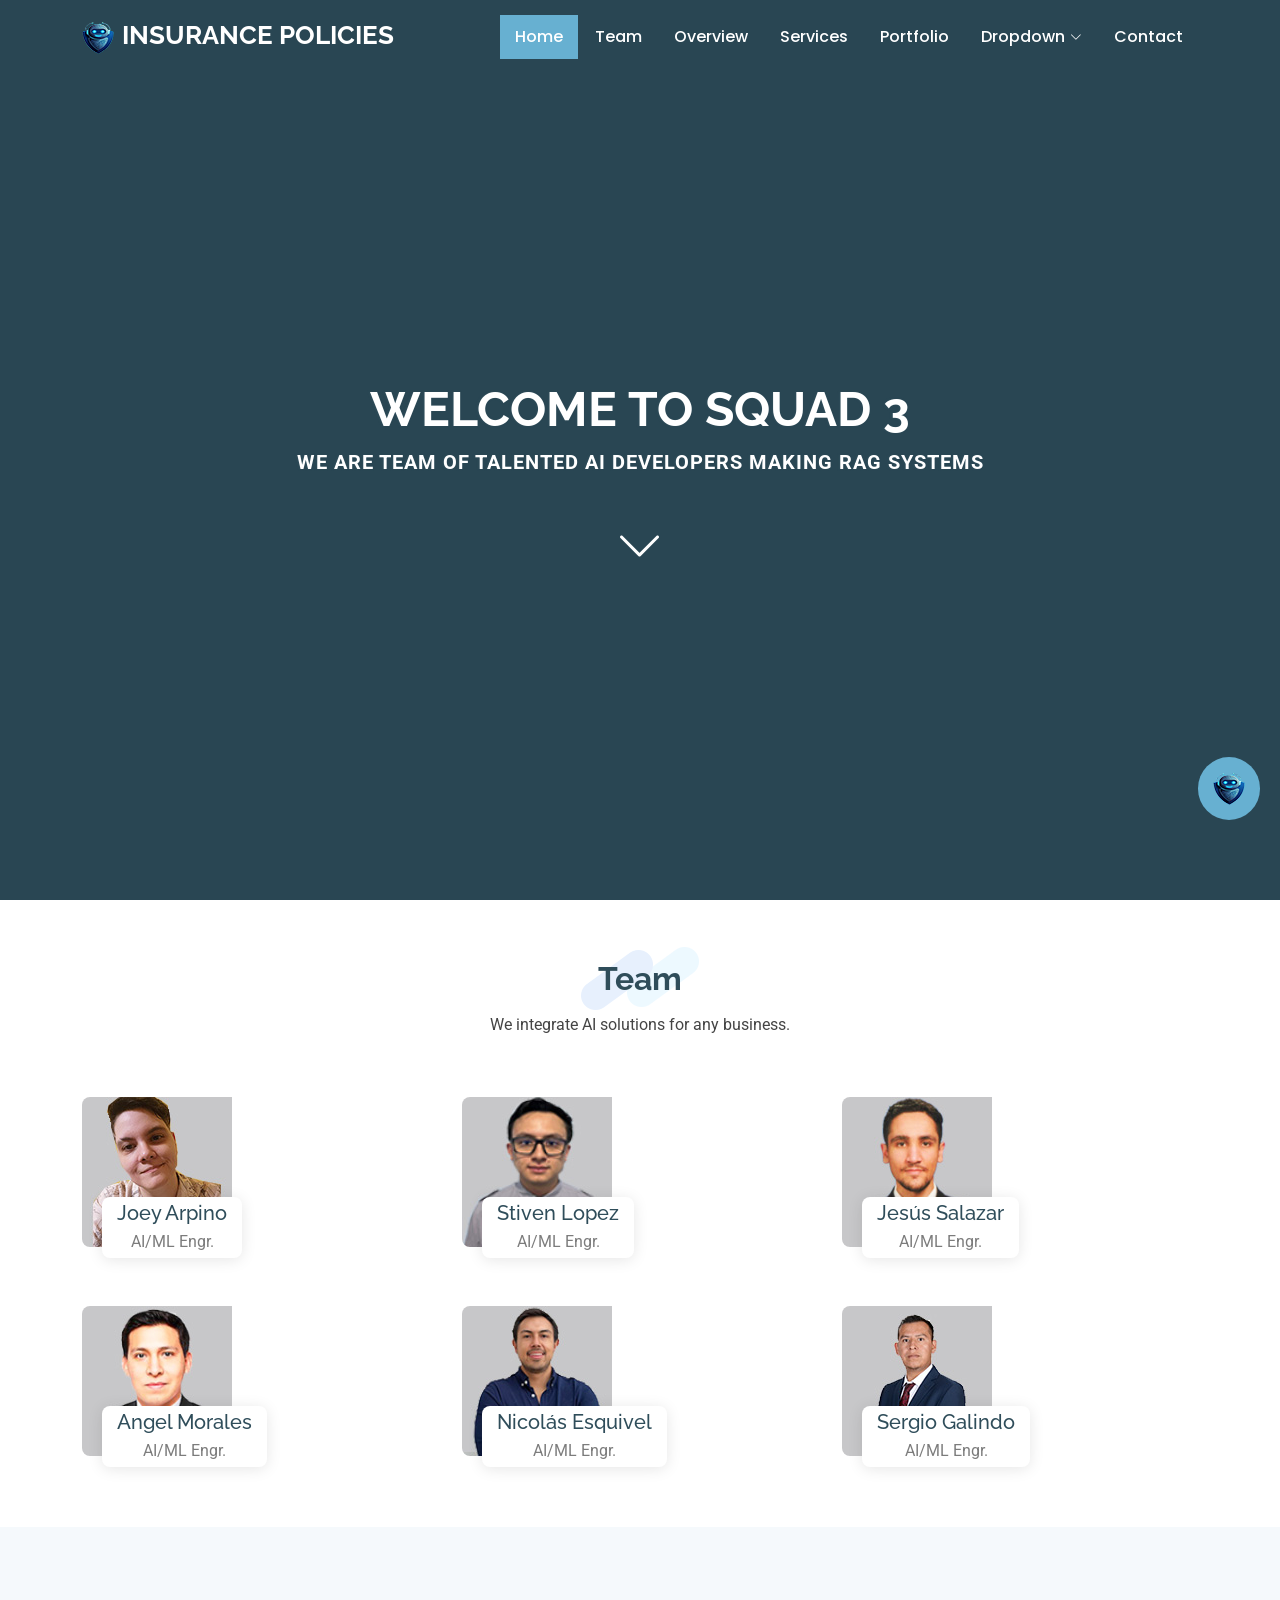
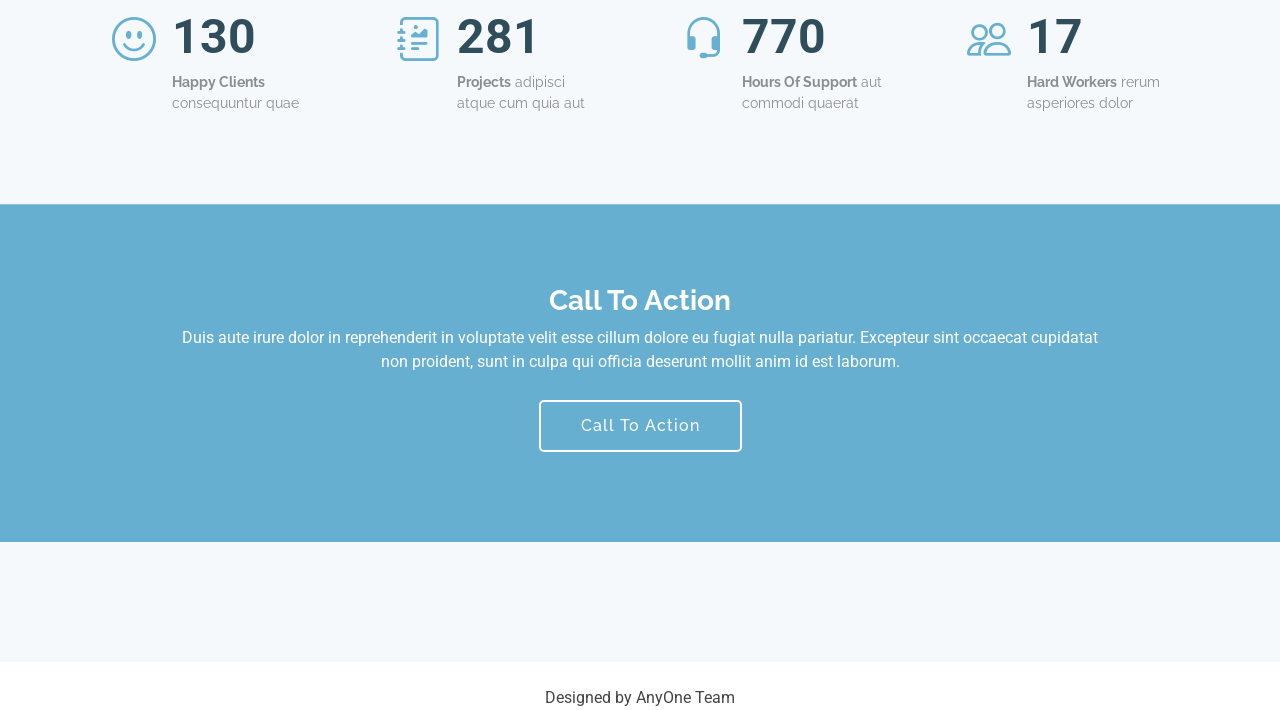
<file: FrontEnd/index.html>
<!DOCTYPE html>
<html lang="en">

<head>
  <meta charset="utf-8">
  <meta content="width=device-width, initial-scale=1.0" name="viewport">
  <title>Insurance Policies</title>
  <meta name="description" content="">
  <meta name="keywords" content="">

  <!-- Favicons -->
  <link href="assets/img/favicon.png" rel="icon">
  <link href="assets/img/apple-touch-icon.png" rel="apple-touch-icon">

  <!-- Fonts -->
  <link href="https://fonts.googleapis.com" rel="preconnect">
  <link href="https://fonts.gstatic.com" rel="preconnect" crossorigin>
  <link href="https://fonts.googleapis.com/css2?family=Roboto:ital,wght@0,100;0,300;0,400;0,500;0,700;0,900;1,100;1,300;1,400;1,500;1,700;1,900&family=Poppins:ital,wght@0,100;0,200;0,300;0,400;0,500;0,600;0,700;0,800;0,900;1,100;1,200;1,300;1,400;1,500;1,600;1,700;1,800;1,900&family=Raleway:ital,wght@0,100;0,200;0,300;0,400;0,500;0,600;0,700;0,800;0,900;1,100;1,200;1,300;1,400;1,500;1,600;1,700;1,800;1,900&display=swap" rel="stylesheet">

  <!-- Vendor CSS Files -->
  <link href="assets/vendor/bootstrap/css/bootstrap.min.css" rel="stylesheet">
  <link href="assets/vendor/bootstrap-icons/bootstrap-icons.css" rel="stylesheet">
  <link href="assets/vendor/aos/aos.css" rel="stylesheet">
  <link href="assets/vendor/glightbox/css/glightbox.min.css" rel="stylesheet">
  <link href="assets/vendor/swiper/swiper-bundle.min.css" rel="stylesheet">

  <!-- Main CSS File -->
  <link href="assets/css/main.css" rel="stylesheet">

</head>

<body class="index-page">

  <header id="header" class="header d-flex align-items-center fixed-top">
    <div class="container-fluid container-xl position-relative d-flex align-items-center justify-content-between">

      <a href="index.html" class="logo d-flex align-items-center">
        <!-- Uncomment the line below if you also wish to use an image logo -->
        <!-- <img src="assets/img/logo.png" alt=""> -->
        <h1 class="sitename"><img src="assets/img/favicon.png">Insurance Policies</h1>
      </a>

      <nav id="navmenu" class="navmenu">
        <ul>
          <li><a href="#hero" class="active">Home</a></li>
          <li><a href="#team">Team</a></li>
          <li><a href="#about">Overview</a></li>
          <li><a href="#services">Services</a></li>
          <li><a href="#chatbot">Portfolio</a></li>

          <li class="dropdown"><a href="#"><span>Dropdown</span> <i class="bi bi-chevron-down toggle-dropdown"></i></a>
            <ul>
              <li><a href="#">Dropdown 1</a></li>
              <li class="dropdown"><a href="#"><span>Deep Dropdown</span> <i class="bi bi-chevron-down toggle-dropdown"></i></a>
                <ul>
                  <li><a href="#">Deep Dropdown 1</a></li>
                  <li><a href="#">Deep Dropdown 2</a></li>
                  <li><a href="#">Deep Dropdown 3</a></li>
                  <li><a href="#">Deep Dropdown 4</a></li>
                  <li><a href="#">Deep Dropdown 5</a></li>
                </ul>
              </li>
              <li><a href="#">Dropdown 2</a></li>
              <li><a href="#">Dropdown 3</a></li>
              <li><a href="#">Dropdown 4</a></li>
            </ul>
          </li>
          <li><a href="#contact">Contact</a></li>
        </ul>
        <i class="mobile-nav-toggle d-xl-none bi bi-list"></i>
      </nav>

    </div>
  </header>

  <main class="main">

    <!-- Hero Section -->
    <section id="hero" class="hero section accent-background">

      <!--<img src="assets/img/hero-bg.jpg" alt="" data-aos="fade-in">-->
      <video muted autoplay loop>
        <source src="assets/video/video.mp4"
        type="video/mp4">
      </video>
      <div class="capa"></div>
      <div class="container text-center" data-aos="fade-up" data-aos-delay="100">
        <h2>Welcome to Squad 3</h2>
        <p>We are team of talented AI developers making RAG Systems</p>
        <a href="#about" class="btn-scroll" title="Scroll Down"><i class="bi bi-chevron-down"></i></a>
      </div>

    </section><!-- /Hero Section -->

        <!-- Team Section -->
    <section id="team" class="team section">

      <!-- Section Title -->
      <div class="container section-title" data-aos="fade-up">
        <h2>Team</h2>
        <p>We integrate AI solutions for any business.</p>
      </div><!-- End Section Title -->

      <div class="container" data-aos="fade-up" data-aos-delay="100">

        <div class="row gy-5">

          <div class="col-xl-4 col-md-6 d-flex" data-aos="zoom-in" data-aos-delay="200">
            <div class="team-member">
              <div class="member-img">
                <img src="assets/img/team/team-1.jpg" class="img-fluid" alt="">
              </div>
              <div class="member-info">
                <div class="social">
                  <a href=""><i class="bi bi-linkedin"></i></a>
                </div>
                <h4>Joey Arpino</h4>
                <span>AI/ML Engr.</span>
              </div>
            </div>
          </div><!-- End Team Member -->

          <div class="col-xl-4 col-md-6 d-flex" data-aos="zoom-in" data-aos-delay="400">
            <div class="team-member">
              <div class="member-img">
                <img src="assets/img/team/team-2.jpg" class="img-fluid" alt="">
              </div>
              <div class="member-info">
                <div class="social">
                  <a href=""><i class="bi bi-linkedin"></i></a>
                </div>
                <h4>Stiven Lopez</h4>
                <span>AI/ML Engr.</span>
              </div>
            </div>
          </div><!-- End Team Member -->

          <div class="col-xl-4 col-md-6 d-flex" data-aos="zoom-in" data-aos-delay="600">
            <div class="team-member">
              <div class="member-img">
                <img src="assets/img/team/team-3.jpg" class="img-fluid" alt="">
              </div>
              <div class="member-info">
                <div class="social">
                  <a href=""><i class="bi bi-linkedin"></i></a>
                </div>
                <h4>Jesús Salazar</h4>
                <span>AI/ML Engr.</span>
              </div>
            </div>
          </div><!-- End Team Member -->

          <div class="col-xl-4 col-md-6 d-flex" data-aos="zoom-in" data-aos-delay="600">
            <div class="team-member">
              <div class="member-img">
                <img src="assets/img/team/team-4.jpg" class="img-fluid" alt="">
              </div>
              <div class="member-info">
                <div class="social">
                  <a href="https://www.linkedin.com/in/angelmoralesmx/"><i class="bi bi-linkedin"></i></a>
                </div>
                <h4>Angel Morales</h4>
                <span>AI/ML Engr.</span>
              </div>
            </div>
          </div><!-- End Team Member -->

          <div class="col-xl-4 col-md-6 d-flex" data-aos="zoom-in" data-aos-delay="600">
            <div class="team-member">
              <div class="member-img">
                <img src="assets/img/team/team-5.jpg" class="img-fluid" alt="">
              </div>
              <div class="member-info">
                <div class="social">
                  <a href=""><i class="bi bi-linkedin"></i></a>
                </div>
                <h4>Nicolás Esquivel</h4>
                <span>AI/ML Engr.</span>
              </div>
            </div>
          </div><!-- End Team Member -->

          <div class="col-xl-4 col-md-6 d-flex" data-aos="zoom-in" data-aos-delay="600">
            <div class="team-member">
              <div class="member-img">
                <img src="assets/img/team/team-6.jpg" class="img-fluid" alt="">
              </div>
              <div class="member-info">
                <div class="social">
                  <a href=""><i class="bi bi-linkedin"></i></a>
                </div>
                <h4>Sergio Galindo</h4>
                <span>AI/ML Engr.</span>
              </div>
            </div>
          </div><!-- End Team Member -->

        </div>

      </div>

    </section><!-- /Team Section -->


    <!-- Stats Section -->
    <section id="stats" class="stats section light-background">

      <div class="container" data-aos="fade-up" data-aos-delay="100">

        <div class="row gy-4">

          <div class="col-lg-3 col-md-6">
            <div class="stats-item">
              <i class="bi bi-emoji-smile"></i>
              <span data-purecounter-start="0" data-purecounter-end="232" data-purecounter-duration="1" class="purecounter"></span>
              <p><strong>Happy Clients</strong> <span>consequuntur quae</span></p>
            </div>
          </div><!-- End Stats Item -->

          <div class="col-lg-3 col-md-6">
            <div class="stats-item">
              <i class="bi bi-journal-richtext"></i>
              <span data-purecounter-start="0" data-purecounter-end="521" data-purecounter-duration="1" class="purecounter"></span>
              <p><strong>Projects</strong> <span>adipisci atque cum quia aut</span></p>
            </div>
          </div><!-- End Stats Item -->

          <div class="col-lg-3 col-md-6">
            <div class="stats-item">
              <i class="bi bi-headset"></i>
              <span data-purecounter-start="0" data-purecounter-end="1453" data-purecounter-duration="1" class="purecounter"></span>
              <p><strong>Hours Of Support</strong> <span>aut commodi quaerat</span></p>
            </div>
          </div><!-- End Stats Item -->

          <div class="col-lg-3 col-md-6">
            <div class="stats-item">
              <i class="bi bi-people"></i>
              <span data-purecounter-start="0" data-purecounter-end="32" data-purecounter-duration="1" class="purecounter"></span>
              <p><strong>Hard Workers</strong> <span>rerum asperiores dolor</span></p>
            </div>
          </div><!-- End Stats Item -->

        </div>

      </div>

    </section><!-- /Stats Section -->

    <!-- Call To Action Section -->
    <section id="call-to-action" class="call-to-action section accent-background">

      <img src="assets/img/cta-bg.jpg" alt="">

      <div class="container">
        <div class="row justify-content-center" data-aos="zoom-in" data-aos-delay="100">
          <div class="col-xl-10">
            <div class="text-center">
              <h3>Call To Action</h3>
              <p>Duis aute irure dolor in reprehenderit in voluptate velit esse cillum dolore eu fugiat nulla pariatur. Excepteur sint occaecat cupidatat non proident, sunt in culpa qui officia deserunt mollit anim id est laborum.</p>
              <a class="cta-btn" href="#">Call To Action</a>
            </div>
          </div>
        </div>
      </div>

    </section><!-- /Call To Action Section -->


   



    <section id="chat" class="chat section light-background">
      <div id="chatbot-button" class="chatbot-button">
        <img src="assets/img/favicon.png" alt="Chatbot Icono">
      </div>
        <div id="chatbot-window" class="chatbot-window">
          <div class="chatbot-header">
            <span><img src="assets/img/favicon.png" alt="Chatbot Icono">
              Chatbot</span>
              <button id="maximize-chatbot">
                <i class="bi bi-arrows-fullscreen"></i> </button>
            <button id="close-chatbot">&times;</button>
          </div>
          <div id="chatbot-messages" class="chatbot-messages"></div>
          <input id="chatbot-input" type="text" placeholder="How can I help you? / Hola..." />
          <button id="send-chatbot">💬</button>
      </div>
    </section>

   

  </main>

  <!-- <footer id="footer" class="footer dark-background">

    <div class="container footer-top">
      <div class="row gy-4">
        <div class="col-lg-4 col-md-6 footer-about">
          <a href="index.html" class="logo d-flex align-items-center">
            <span class="sitename">Squadfree</span>
          </a>
          <div class="footer-contact pt-3">
            <p>A108 Adam Street</p>
            <p>New York, NY 535022</p>
            <p class="mt-3"><strong>Phone:</strong> <span>+1 5589 55488 55</span></p>
            <p><strong>Email:</strong> <span>info@example.com</span></p>
          </div>
          <div class="social-links d-flex mt-4">
            <a href=""><i class="bi bi-twitter-x"></i></a>
            <a href=""><i class="bi bi-facebook"></i></a>
            <a href=""><i class="bi bi-instagram"></i></a>
            <a href=""><i class="bi bi-linkedin"></i></a>
          </div>
        </div>

        <div class="col-lg-2 col-md-3 footer-links">
          <h4>Useful Links</h4>
          <ul>
            <li><a href="#">Home</a></li>
            <li><a href="#">About us</a></li>
            <li><a href="#">Services</a></li>
            <li><a href="#">Terms of service</a></li>
            <li><a href="#">Privacy policy</a></li>
          </ul>
        </div>

        <div class="col-lg-2 col-md-3 footer-links">
          <h4>Our Services</h4>
          <ul>
            <li><a href="#">Web Design</a></li>
            <li><a href="#">Web Development</a></li>
            <li><a href="#">Product Management</a></li>
            <li><a href="#">Marketing</a></li>
            <li><a href="#">Graphic Design</a></li>
          </ul>
        </div>

        <div class="col-lg-4 col-md-12 footer-newsletter">
          <h4>Our Newsletter</h4>
          <p>Subscribe to our newsletter and receive the latest news about our products and services!</p>
          <form action="forms/newsletter.php" method="post" class="php-email-form">
            <div class="newsletter-form"><input type="email" name="email"><input type="submit" value="Subscribe"></div>
            <div class="loading">Loading</div>
            <div class="error-message"></div>
            <div class="sent-message">Your subscription request has been sent. Thank you!</div>
          </form>
        </div>

      </div>
    </div> -->

    <div class="container copyright text-center mt-4">
      
      <div class="credits">
        Designed by AnyOne Team</a>
      </div>
    </div>

  </footer>

  <!-- Scroll Top -->
  <a href="#" id="scroll-top" class="scroll-top d-flex align-items-center justify-content-center"><i class="bi bi-arrow-up-short"></i></a>

  <!-- Preloader -->
  <div id="preloader"></div>

  <!-- Vendor JS Files -->
  <script src="assets/vendor/bootstrap/js/bootstrap.bundle.min.js"></script>
  <script src="assets/vendor/php-email-form/validate.js"></script>
  <script src="assets/vendor/aos/aos.js"></script>
  <script src="assets/vendor/purecounter/purecounter_vanilla.js"></script>
  <script src="assets/vendor/glightbox/js/glightbox.min.js"></script>
  <script src="assets/vendor/imagesloaded/imagesloaded.pkgd.min.js"></script>
  <script src="assets/vendor/isotope-layout/isotope.pkgd.min.js"></script>
  <script src="assets/vendor/swiper/swiper-bundle.min.js"></script>

  <!-- Main JS File -->
  <script src="assets/js/main.js"></script>

</body>

</html>
</file>
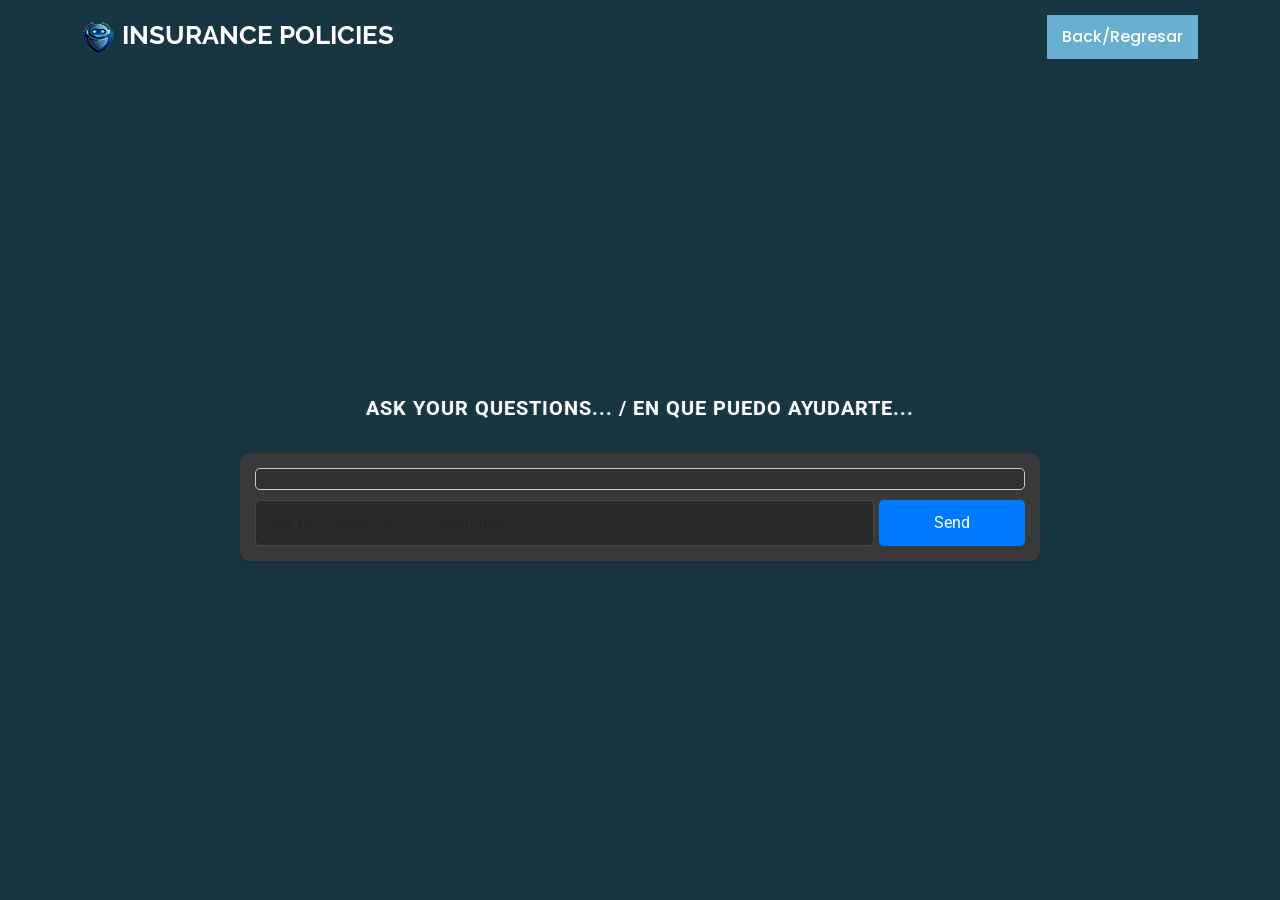
<file: FrontEnd/chatbot.html>
<!DOCTYPE html>
<html lang="en">

<head>
  <meta charset="utf-8">
  <meta content="width=device-width, initial-scale=1.0" name="viewport">
  <title>Insurance Policies</title>
  <meta name="description" content="">
  <meta name="keywords" content="">

  <!-- Favicons -->
  <link href="assets/img/favicon.png" rel="icon">
  <link href="assets/img/apple-touch-icon.png" rel="apple-touch-icon">

  <!-- Fonts -->
  <link href="https://fonts.googleapis.com" rel="preconnect">
  <link href="https://fonts.gstatic.com" rel="preconnect" crossorigin>
  <link href="https://fonts.googleapis.com/css2?family=Roboto:ital,wght@0,100;0,300;0,400;0,500;0,700;0,900;1,100;1,300;1,400;1,500;1,700;1,900&family=Poppins:ital,wght@0,100;0,200;0,300;0,400;0,500;0,600;0,700;0,800;0,900;1,100;1,200;1,300;1,400;1,500;1,600;1,700;1,800;1,900&family=Raleway:ital,wght@0,100;0,200;0,300;0,400;0,500;0,600;0,700;0,800;0,900;1,100;1,200;1,300;1,400;1,500;1,600;1,700;1,800;1,900&display=swap" rel="stylesheet">

  <!-- Vendor CSS Files -->
  <link href="assets/vendor/bootstrap/css/bootstrap.min.css" rel="stylesheet">
  <link href="assets/vendor/bootstrap-icons/bootstrap-icons.css" rel="stylesheet">
  <link href="assets/vendor/aos/aos.css" rel="stylesheet">
  <link href="assets/vendor/glightbox/css/glightbox.min.css" rel="stylesheet">
  <link href="assets/vendor/swiper/swiper-bundle.min.css" rel="stylesheet">

  <!-- Main CSS File -->
  <link href="assets/css/main.css" rel="stylesheet">

</head>

<body class="index-page">

  <header id="header" class="header d-flex align-items-center fixed-top">
    <div class="container-fluid container-xl position-relative d-flex align-items-center justify-content-between">

      <a href="index.html" class="logo d-flex align-items-center">
        <!-- Uncomment the line below if you also wish to use an image logo -->
        <!-- <img src="assets/img/logo.png" alt=""> -->
        <h1 class="sitename"><img src="assets/img/favicon.png">Insurance Policies</h1>
      </a>

      <nav id="navmenu" class="navmenu">
        <ul>
          <!-- <li><a href="#hero" >Home</a></li>
          <li><a href="#team">Team</a></li>
          <li><a href="#about">Overview</a></li>
          <li><a href="#services">Services</a></li>
          <li><a href="#chatbot">Portfolio</a></li> -->

          <!-- <li class="dropdown"><a href="#"><span>Dropdown</span> <i class="bi bi-chevron-down toggle-dropdown"></i></a>
            <ul>
              <li><a href="#">Dropdown 1</a></li>
              <li class="dropdown"><a href="#"><span>Deep Dropdown</span> <i class="bi bi-chevron-down toggle-dropdown"></i></a>
                <ul>
                  <li><a href="#">Deep Dropdown 1</a></li>
                  <li><a href="#">Deep Dropdown 2</a></li>
                  <li><a href="#">Deep Dropdown 3</a></li>
                  <li><a href="#">Deep Dropdown 4</a></li>
                  <li><a href="#">Deep Dropdown 5</a></li>
                </ul>
              </li>
              <li><a href="#">Dropdown 2</a></li>
              <li><a href="#">Dropdown 3</a></li>
              <li><a href="#">Dropdown 4</a></li>
            </ul>
          </li> -->
          <li><a href="index.html" class="active">Back/Regresar</a></li>
        </ul>
        <i class="mobile-nav-toggle d-xl-none bi bi-list"></i>
      </nav>

    </div>
  </header>

  <main class="main">

    <!-- Hero Section -->
    <section id="hero" class="hero section accent-background2">
      <div class="container text-center">
        <!-- <h2>Insurance Chatbot</h2> -->
        
        <a>
          
          <p>Ask your questions... / En que puedo ayudarte...</p>
        </a>

        <!-- Chatbox Interface -->
        <div id="chatbox" class="mb-3">
          <div id="chat-container" style="max-height: 300px; overflow-y: auto; border: 1px solid #ccc; padding: 10px;">
            <!-- Messages will appear here -->
          </div>

          <!-- Input form for asking questions -->
          <div class="input-group">
            <input type="text" id="user-input" class="form-control" placeholder="Ask your question... / Pregúntame... " aria-label="Ask your question">
            <button class="btn btn-primary" id="send-button">Send</button>
          </div>
        </div>
      </div>
      <!--<img src="assets/img/hero-bg.jpg" alt="" data-aos="fade-in">-->
      <!-- <video muted autoplay loop>
        <source src="assets/video/video.mp4"
        type="video/mp4">
      </video> -->
      <!-- <div class="capa"></div>
      <div class="container text-center" data-aos="fade-up" data-aos-delay="100">
        <h2>Welcome to Squad 3</h2>
        <p>We are team of talented AI developers making RAG Systems</p>
        <a href="#about" class="btn-scroll" title="Scroll Down"><i class="bi bi-chevron-down"></i></a>
      </div> -->

    </section>


    

  <!-- Scroll Top -->
  <a href="#" id="scroll-top" class="scroll-top d-flex align-items-center justify-content-center"><i class="bi bi-arrow-up-short"></i></a>

  <!-- Preloader -->
  <div id="preloader"></div>

  <!-- Vendor JS Files -->
  <script src="assets/vendor/bootstrap/js/bootstrap.bundle.min.js"></script>
  <script src="assets/vendor/php-email-form/validate.js"></script>
  <script src="assets/vendor/aos/aos.js"></script>
  <script src="assets/vendor/purecounter/purecounter_vanilla.js"></script>
  <script src="assets/vendor/glightbox/js/glightbox.min.js"></script>
  <script src="assets/vendor/imagesloaded/imagesloaded.pkgd.min.js"></script>
  <script src="assets/vendor/isotope-layout/isotope.pkgd.min.js"></script>
  <script src="assets/vendor/swiper/swiper-bundle.min.js"></script>

  <!-- Main JS File -->
  <script src="assets/js/chatbox.js"></script>

</body>

</html>
</file>
<file: FrontEnd/assets/css/main.css>
/* Fonts */
:root {
  --default-font: "Roboto",  system-ui, -apple-system, "Segoe UI", Roboto, "Helvetica Neue", Arial, "Noto Sans", "Liberation Sans", sans-serif, "Apple Color Emoji", "Segoe UI Emoji", "Segoe UI Symbol", "Noto Color Emoji";
  --heading-font: "Raleway",  sans-serif;
  --nav-font: "Poppins",  sans-serif;
}

/* Global Colors - The following color variables are used throughout the website. Updating them here will change the color scheme of the entire website */
:root { 
  --background-color: #ffffff; /* Background color for the entire website, including individual sections */
  --default-color: #444444; /* Default color used for the majority of the text content across the entire website */
  --heading-color: #2f4d5a; /* Color for headings, subheadings and title throughout the website */
  --accent-color: #67b0d1; /* Accent color that represents your brand on the website. It's used for buttons, links, and other elements that need to stand out */
  --surface-color: #ffffff; /* The surface color is used as a background of boxed elements within sections, such as cards, icon boxes, or other elements that require a visual separation from the global background. */
  --contrast-color: #ffffff; /* Contrast color for text, ensuring readability against backgrounds of accent, heading, or default colors. */
}

/* Nav Menu Colors - The following color variables are used specifically for the navigation menu. They are separate from the global colors to allow for more customization options */
:root {
  --nav-color: #ffffff;  /* The default color of the main navmenu links */
  --nav-hover-color: #67b0d1; /* Applied to main navmenu links when they are hovered over or active */
  --nav-mobile-background-color: #ffffff; /* Used as the background color for mobile navigation menu */
  --nav-dropdown-background-color: #ffffff; /* Used as the background color for dropdown items that appear when hovering over primary navigation items */
  --nav-dropdown-color: #444444; /* Used for navigation links of the dropdown items in the navigation menu. */
  --nav-dropdown-hover-color: #67b0d1; /* Similar to --nav-hover-color, this color is applied to dropdown navigation links when they are hovered over. */
}

/* Color Presets - These classes override global colors when applied to any section or element, providing reuse of the sam color scheme. */

.light-background {
  --background-color: #f5f9fc;
  --surface-color: #ffffff;
}

.dark-background {
  --background-color: #273f49;
  --default-color: #ffffff;
  --heading-color: #ffffff;
  --surface-color: #395c6a;
  --contrast-color: #ffffff;
}

.accent-background {
  --background-color: #67b0d1;
  --default-color: #ffffff;
  --heading-color: #ffffff;
  --surface-color: #8ec4dd;
}

/* Smooth scroll */
:root {
  scroll-behavior: smooth;
}

.accent-background2 {
  --background-color: #183542;
  --default-color: #ffffff;
  --heading-color: #ffffff;
  --surface-color: #8ec4dd;
}

/*--------------------------------------------------------------
# General Styling & Shared Classes
--------------------------------------------------------------*/
body {
  color: var(--default-color);
  background-color: var(--background-color);
  font-family: var(--default-font);
}

a {
  color: var(--accent-color);
  text-decoration: none;
  transition: 0.3s;
}

a:hover {
  color: color-mix(in srgb, var(--accent-color), transparent 25%);
  text-decoration: none;
}

h1,
h2,
h3,
h4,
h5,
h6 {
  color: var(--heading-color);
  font-family: var(--heading-font);
}

/* PHP Email Form Messages
------------------------------*/
.php-email-form .error-message {
  display: none;
  background: #df1529;
  color: #ffffff;
  text-align: left;
  padding: 15px;
  margin-bottom: 24px;
  font-weight: 600;
}

.php-email-form .sent-message {
  display: none;
  color: #ffffff;
  background: #059652;
  text-align: center;
  padding: 15px;
  margin-bottom: 24px;
  font-weight: 600;
}

.php-email-form .loading {
  display: none;
  background: var(--surface-color);
  text-align: center;
  padding: 15px;
  margin-bottom: 24px;
}

.php-email-form .loading:before {
  content: "";
  display: inline-block;
  border-radius: 50%;
  width: 24px;
  height: 24px;
  margin: 0 10px -6px 0;
  border: 3px solid var(--accent-color);
  border-top-color: var(--surface-color);
  animation: php-email-form-loading 1s linear infinite;
}

@keyframes php-email-form-loading {
  0% {
    transform: rotate(0deg);
  }

  100% {
    transform: rotate(360deg);
  }
}

/*--------------------------------------------------------------
# Global Header
--------------------------------------------------------------*/
.header {
  --background-color: rgba(255, 255, 255, 0);
  --default-color: #ffffff;
  --heading-color: #ffffff;
  color: var(--default-color);
  background-color: var(--background-color);
  padding: 15px 0;
  transition: all 0.5s;
  z-index: 997;
}

.header .logo {
  line-height: 1;
}

.header .logo img {
  max-height: 32px;
  margin-right: 8px;
}

.header .logo h1 {
  font-size: 26px;
  margin: 0;
  font-weight: 700;
  color: var(--heading-color);
  text-transform: uppercase;
}

.scrolled .header {
  box-shadow: 0px 0 18px rgba(0, 0, 0, 0.1);
}

/* Global Header on Scroll
------------------------------*/
.scrolled .header {
  --background-color: #4b99bb;
}

/*--------------------------------------------------------------
# Navigation Menu
--------------------------------------------------------------*/
/* Desktop Navigation */
@media (min-width: 1200px) {
  .navmenu {
    padding: 0;
  }

  .navmenu ul {
    margin: 0;
    padding: 0;
    display: flex;
    list-style: none;
    align-items: center;
  }

  .navmenu li {
    position: relative;
  }

  .navmenu a,
  .navmenu a:focus {
    color: var(--nav-color);
    padding: 10px 15px;
    margin-left: 2px;
    font-size: 16px;
    font-family: var(--nav-font);
    font-weight: 500;
    display: flex;
    align-items: center;
    justify-content: space-between;
    white-space: nowrap;
    transition: 0.3s;
  }

  .navmenu a i,
  .navmenu a:focus i {
    font-size: 12px;
    line-height: 0;
    margin-left: 5px;
    transition: 0.3s;
  }

  .navmenu li:hover>a,
  .navmenu .active,
  .navmenu .active:focus {
    color: var(--contrast-color);
    background-color: var(--nav-hover-color);
  }

  .navmenu .dropdown ul {
    margin: 0;
    padding: 0;
    background: var(--nav-dropdown-background-color);
    display: block;
    position: absolute;
    visibility: hidden;
    left: 2px;
    top: 130%;
    opacity: 0;
    transition: 0.3s;
    z-index: 99;
    box-shadow: 0px 0px 30px rgba(0, 0, 0, 0.1);
  }

  .navmenu .dropdown ul li {
    min-width: 200px;
  }

  .navmenu .dropdown ul a {
    padding: 10px 20px;
    margin: 0;
    font-size: 15px;
    text-transform: none;
    color: var(--nav-dropdown-color);
  }

  .navmenu .dropdown ul a i {
    font-size: 12px;
  }

  .navmenu .dropdown ul a:hover,
  .navmenu .dropdown ul .active:hover,
  .navmenu .dropdown ul li:hover>a {
    color: var(--contrast-color);
    background-color: var(--nav-hover-color);
  }

  .navmenu .dropdown:hover>ul {
    opacity: 1;
    top: 100%;
    visibility: visible;
  }

  .navmenu .dropdown .dropdown ul {
    top: 0;
    left: -90%;
    visibility: hidden;
  }

  .navmenu .dropdown .dropdown:hover>ul {
    opacity: 1;
    top: 0;
    left: -100%;
    visibility: visible;
  }
}

/* Mobile Navigation */
@media (max-width: 1199px) {
  .mobile-nav-toggle {
    color: var(--nav-color);
    font-size: 28px;
    line-height: 0;
    margin-right: 10px;
    cursor: pointer;
    transition: color 0.3s;
  }

  .navmenu {
    padding: 0;
    z-index: 9997;
  }

  .navmenu ul {
    display: none;
    list-style: none;
    position: absolute;
    inset: 60px 20px 20px 20px;
    padding: 10px 0;
    margin: 0;
    border-radius: 6px;
    background-color: var(--nav-mobile-background-color);
    overflow-y: auto;
    transition: 0.3s;
    z-index: 9998;
    box-shadow: 0px 0px 30px rgba(0, 0, 0, 0.1);
  }

  .navmenu a,
  .navmenu a:focus {
    color: var(--nav-dropdown-color);
    padding: 10px 20px;
    font-family: var(--nav-font);
    font-size: 17px;
    font-weight: 500;
    display: flex;
    align-items: center;
    justify-content: space-between;
    white-space: nowrap;
    transition: 0.3s;
  }

  .navmenu a i,
  .navmenu a:focus i {
    font-size: 12px;
    line-height: 0;
    margin-left: 5px;
    width: 30px;
    height: 30px;
    display: flex;
    align-items: center;
    justify-content: center;
    border-radius: 50%;
    transition: 0.3s;
    background-color: color-mix(in srgb, var(--accent-color), transparent 90%);
  }

  .navmenu a i:hover,
  .navmenu a:focus i:hover {
    background-color: var(--accent-color);
    color: var(--contrast-color);
  }

  .navmenu a:hover,
  .navmenu .active,
  .navmenu .active:focus {
    color: var(--nav-dropdown-hover-color);
  }

  .navmenu .active i,
  .navmenu .active:focus i {
    background-color: var(--accent-color);
    color: var(--contrast-color);
    transform: rotate(180deg);
  }

  .navmenu .dropdown ul {
    position: static;
    display: none;
    z-index: 99;
    padding: 10px 0;
    margin: 10px 20px;
    background-color: var(--nav-dropdown-background-color);
    border: 1px solid color-mix(in srgb, var(--default-color), transparent 90%);
    box-shadow: none;
    transition: all 0.5s ease-in-out;
  }

  .navmenu .dropdown ul ul {
    background-color: rgba(33, 37, 41, 0.1);
  }

  .navmenu .dropdown>.dropdown-active {
    display: block;
    background-color: rgba(33, 37, 41, 0.03);
  }

  .mobile-nav-active {
    overflow: hidden;
  }

  .mobile-nav-active .mobile-nav-toggle {
    color: #fff;
    position: absolute;
    font-size: 32px;
    top: 15px;
    right: 15px;
    margin-right: 0;
    z-index: 9999;
  }

  .mobile-nav-active .navmenu {
    position: fixed;
    overflow: hidden;
    inset: 0;
    background: rgba(33, 37, 41, 0.8);
    transition: 0.3s;
  }

  .mobile-nav-active .navmenu>ul {
    display: block;
  }
}

/*--------------------------------------------------------------
# Global Footer
--------------------------------------------------------------*/
.footer {
  color: var(--default-color);
  background-color: var(--background-color);
  font-size: 14px;
  position: relative;
}

.footer .footer-top {
  padding-top: 50px;
  border-top: 1px solid color-mix(in srgb, var(--default-color), transparent 90%);
}

.footer .footer-about .logo {
  line-height: 1;
  margin-bottom: 25px;
}

.footer .footer-about .logo img {
  max-height: 40px;
  margin-right: 6px;
}

.footer .footer-about .logo span {
  font-size: 26px;
  font-weight: 700;
  letter-spacing: 1px;
  font-family: var(--heading-font);
  color: var(--heading-color);
}

.footer .footer-about p {
  font-size: 14px;
  font-family: var(--heading-font);
}

.footer .social-links a {
  display: flex;
  align-items: center;
  justify-content: center;
  width: 40px;
  height: 40px;
  border-radius: 50%;
  border: 1px solid color-mix(in srgb, var(--default-color), transparent 50%);
  font-size: 16px;
  color: color-mix(in srgb, var(--default-color), transparent 30%);
  margin-right: 10px;
  transition: 0.3s;
}

.footer .social-links a:hover {
  color: var(--accent-color);
  border-color: var(--accent-color);
}

.footer h4 {
  font-size: 16px;
  font-weight: bold;
  position: relative;
  padding-bottom: 12px;
}

.footer .footer-links {
  margin-bottom: 30px;
}

.footer .footer-links ul {
  list-style: none;
  padding: 0;
  margin: 0;
}

.footer .footer-links ul i {
  padding-right: 2px;
  font-size: 12px;
  line-height: 0;
}

.footer .footer-links ul li {
  padding: 10px 0;
  display: flex;
  align-items: center;
}

.footer .footer-links ul li:first-child {
  padding-top: 0;
}

.footer .footer-links ul a {
  color: color-mix(in srgb, var(--default-color), transparent 30%);
  display: inline-block;
  line-height: 1;
}

.footer .footer-links ul a:hover {
  color: var(--accent-color);
}

.footer .footer-contact p {
  margin-bottom: 5px;
}

.footer .footer-newsletter .newsletter-form {
  margin-top: 30px;
  margin-bottom: 15px;
  padding: 6px 8px;
  position: relative;
  border-radius: 4px;
  border: 1px solid color-mix(in srgb, var(--default-color), transparent 80%);
  display: flex;
  background-color: var(--background-color);
  transition: 0.3s;
}

.footer .footer-newsletter .newsletter-form:focus-within {
  border-color: var(--accent-color);
}

.footer .footer-newsletter .newsletter-form input[type=email] {
  border: 0;
  padding: 4px;
  width: 100%;
  background-color: var(--background-color);
  color: var(--default-color);
}

.footer .footer-newsletter .newsletter-form input[type=email]:focus-visible {
  outline: none;
}

.footer .footer-newsletter .newsletter-form input[type=submit] {
  border: 0;
  font-size: 16px;
  padding: 0 20px;
  margin: -7px -8px -7px 0;
  background: var(--accent-color);
  color: var(--contrast-color);
  transition: 0.3s;
  border-radius: 0 4px 4px 0;
}

.footer .footer-newsletter .newsletter-form input[type=submit]:hover {
  background: color-mix(in srgb, var(--accent-color), transparent 20%);
}

.footer .copyright {
  padding: 25px 0;
  border-top: 1px solid color-mix(in srgb, var(--default-color), transparent 90%);
}

.footer .copyright p {
  margin-bottom: 0;
}

.footer .credits {
  margin-top: 6px;
  font-size: 13px;
}

/*--------------------------------------------------------------
# Preloader
--------------------------------------------------------------*/
#preloader {
  position: fixed;
  inset: 0;
  z-index: 999999;
  overflow: hidden;
  background: var(--background-color);
  transition: all 0.6s ease-out;
}

#preloader:before {
  content: "";
  position: fixed;
  top: calc(50% - 30px);
  left: calc(50% - 30px);
  border: 6px solid #ffffff;
  border-color: var(--accent-color) transparent var(--accent-color) transparent;
  border-radius: 50%;
  width: 60px;
  height: 60px;
  animation: animate-preloader 1.5s linear infinite;
}

@keyframes animate-preloader {
  0% {
    transform: rotate(0deg);
  }

  100% {
    transform: rotate(360deg);
  }
}

/*--------------------------------------------------------------
# Scroll Top Button
--------------------------------------------------------------*/
.scroll-top {
  position: fixed;
  visibility: hidden;
  opacity: 0;
  right: 15px;
  bottom: -15px;
  z-index: 99999;
  background-color: var(--accent-color);
  width: 44px;
  height: 44px;
  border-radius: 50px;
  transition: all 0.4s;
}

.scroll-top i {
  font-size: 24px;
  color: var(--contrast-color);
  line-height: 0;
}

.scroll-top:hover {
  background-color: color-mix(in srgb, var(--accent-color), transparent 20%);
  color: var(--contrast-color);
}

.scroll-top.active {
  visibility: visible;
  opacity: 1;
  bottom: 15px;
}

/*--------------------------------------------------------------
# Disable aos animation delay on mobile devices
--------------------------------------------------------------*/
@media screen and (max-width: 768px) {
  [data-aos-delay] {
    transition-delay: 0 !important;
  }
}

/*--------------------------------------------------------------
# Global Page Titles & Breadcrumbs
--------------------------------------------------------------*/
.page-title {
  color: var(--default-color);
  background-color: var(--background-color);
  padding: 160px 0 80px 0;
  text-align: center;
  position: relative;
}

.page-title:before {
  content: "";
  background-color: color-mix(in srgb, var(--background-color), transparent 50%);
  position: absolute;
  inset: 0;
}

.page-title h1 {
  font-size: 42px;
  font-weight: 700;
  margin-bottom: 10px;
}

.page-title .breadcrumbs ol {
  display: flex;
  flex-wrap: wrap;
  list-style: none;
  justify-content: center;
  padding: 0;
  margin: 0;
  font-size: 16px;
  font-weight: 400;
}

.page-title .breadcrumbs ol li+li {
  padding-left: 10px;
}

.page-title .breadcrumbs ol li+li::before {
  content: "/";
  display: inline-block;
  padding-right: 10px;
  color: color-mix(in srgb, var(--default-color), transparent 50%);
}

/*--------------------------------------------------------------
# Global Sections
--------------------------------------------------------------*/
section,
.section {
  color: var(--default-color);
  background-color: var(--background-color);
  padding: 60px 0;
  scroll-margin-top: 74px;
  overflow: clip;
}

@media (max-width: 1199px) {

  section,
  .section {
    scroll-margin-top: 82px;
  }
}

.section2 {
  color: var(--default-color);
  background-color: var(--background-color);
  padding: 60px 0;
  scroll-margin-top: 74px;
  overflow: clip;
}

/*--------------------------------------------------------------
# Global Section Titles
--------------------------------------------------------------*/
.section-title {
  text-align: center;
  padding-bottom: 60px;
  position: relative;
}

.section-title h2 {
  font-size: 32px;
  font-weight: 700;
  margin-bottom: 15px;
  position: relative;
  z-index: 1;
}

.section-title h2::after {
  content: "";
  position: absolute;
  left: 50%;
  top: 50%;
  transform: translate(-50%, -50%);
  width: 122px;
  height: 66px;
  background: url(../img/section-title-bg.png) no-repeat;
  z-index: -1;
}

.section-title p {
  margin-bottom: 0;
}

/*--------------------------------------------------------------
# Hero Section
--------------------------------------------------------------*/
.hero {
  width: 100%;
  min-height: 100vh;
  position: relative;
  padding: 120px 0 60px 0;
  display: flex;
  align-items: center;
  justify-content: center;
}

.hero:before {
  content: "";
  background: color-mix(in srgb, var(--background-color), transparent 70%);
  position: relative;
  inset: 0;
  z-index: 2;
}

.hero img {
  position: absolute;
  inset: 0;
  display: block;
  width: 100%;
  height: 100%;
  object-fit: cover;
  z-index: 1;
}

.hero .container {
  position: relative;
  z-index: 3;
}

.hero h2 {
  margin: 0;
  font-size: 48px;
  font-weight: 700;
  line-height: 56px;
  text-transform: uppercase;
  text-shadow: -1px 0 2px #2f4d5a;
}

.hero p {
  color: var(--default-color);
  margin: 10px 0 0 0;
  font-size: 20px;
  font-weight: 700;
  letter-spacing: 1px;
  text-transform: uppercase;
  text-shadow: -1px 0 2px #2f4d5a;
}

@media (max-width: 640px) {
  .hero h1 {
    font-size: 30px;
    line-height: 36px;
  }
}

.hero .btn-scroll {
  transition: 0.4s;
  color: var(--default-color);
  display: block;
  margin-top: 30px;
  animation: btn-up-down 1s ease-in-out infinite alternate-reverse both;
}

.hero .btn-scroll i {
  font-size: 48px;
}

.hero .btn-scroll:hover {
  color: var(--accent-color);
}

video {
  position: absolute;
  top: 0;
  left: 0;
  width: 100%;
  height: 100%;
  object-fit: cover;
}

.capa {
  position:absolute;
  top: 0;
  left: 0;
  width: 100%;
  height: 100%;
  background: black;
  opacity: 0.6;
}

@keyframes btn-up-down {
  0% {
    transform: translateY(5px);
  }

  100% {
    transform: translateY(-5px);
  }
}

.hero2 {
  width: 100%;
  min-height: 100vh;
  position: relative;
  padding: 120px 0 60px 0;
  display: flex;
  align-items: center;
  justify-content: center;
}

.hero2:before {
  content: "";
  background: color-mix(in srgb, var(--background-color), transparent 70%);
  position: relative;
  inset: 0;
  z-index: 2;
}

/*--------------------------------------------------------------
# About Section
--------------------------------------------------------------*/
.about .content h3 {
  font-weight: 700;
  font-size: 34px;
  margin-bottom: 30px;
}

.about .content p {
  margin-bottom: 30px;
}

.about .content .about-btn {
  padding: 8px 30px 9px 30px;
  color: var(--accent-color);
  border-radius: 50px;
  transition: 0.3s;
  text-transform: uppercase;
  font-weight: 600;
  font-size: 13px;
  display: inline-flex;
  align-items: center;
  border: 2px solid var(--accent-color);
}

.about .content .about-btn i {
  font-size: 16px;
  padding-left: 5px;
}

.about .content .about-btn:hover {
  background: var(--accent-color);
  color: var(--contrast-color);
}

.about .icon-box i {
  font-size: 40px;
  color: var(--accent-color);
  margin-bottom: 10px;
}

.about .icon-box h4 {
  font-size: 20px;
  font-weight: 700;
  margin: 0 0 10px 0;
}

.about .icon-box h4 a {
  color: var(--heading-color);
  transition: 0.3s;
}

.about .icon-box p {
  font-size: 15px;
  color: color-mix(in srgb, var(--default-color), transparent 40%);
  margin-bottom: 0;
}

.about .icon-box:hover h4 a {
  color: var(--accent-color);
}

/*--------------------------------------------------------------
# Services Section
--------------------------------------------------------------*/
.services .service-item {
  background-color: var(--surface-color);
  box-shadow: 0px 0 25px 0 rgba(0, 0, 0, 0.1);
  padding: 50px 30px;
  transition: all 0.3s ease-in-out;
  height: 100%;
  position: relative;
  z-index: 1;
}

.services .service-item:before {
  content: "";
  position: absolute;
  background: var(--accent-color);
  inset: 100% 0 0 0;
  transition: all 0.3s;
  z-index: -1;
}

.services .service-item .icon {
  margin-bottom: 10px;
}

.services .service-item .icon i {
  color: var(--accent-color);
  font-size: 36px;
  transition: ease-in-out 0.3s;
}

.services .service-item h4 {
  font-weight: 700;
  margin-bottom: 15px;
  font-size: 20px;
}

.services .service-item h4 a {
  color: var(--heading-color);
  transition: ease-in-out 0.3s;
}

.services .service-item p {
  line-height: 24px;
  font-size: 14px;
  margin-bottom: 0;
  transition: ease-in-out 0.3s;
}

.services .service-item:hover h4 a,
.services .service-item:hover .icon i,
.services .service-item:hover p {
  color: var(--contrast-color);
}

.services .service-item:hover:before {
  background: var(--accent-color);
  inset: 0;
  border-radius: 0px;
}

/*--------------------------------------------------------------
# Stats Section
--------------------------------------------------------------*/
.stats .stats-item {
  padding: 30px;
  width: 100%;
}

.stats .stats-item i {
  color: var(--accent-color);
  display: block;
  font-size: 44px;
  float: left;
  line-height: 0;
}

.stats .stats-item .purecounter {
  color: var(--heading-color);
  font-size: 48px;
  line-height: 40px;
  display: block;
  font-weight: 700;
  margin-left: 60px;
}

.stats .stats-item p {
  color: color-mix(in srgb, var(--default-color), transparent 40%);
  padding: 15px 0 0 0;
  margin: 0 0 0 60px;
  font-family: var(--heading-font);
  font-size: 14px;
}

/*--------------------------------------------------------------
# Call To Action Section
--------------------------------------------------------------*/
.call-to-action {
  padding: 80px 0;
  position: relative;
  clip-path: inset(0);
}

.call-to-action img {
  position: fixed;
  top: 0;
  left: 0;
  display: block;
  width: 100%;
  height: 100%;
  object-fit: cover;
  z-index: 1;
}

.call-to-action:before {
  content: "";
  background: color-mix(in srgb, var(--background-color), transparent 50%);
  position: absolute;
  inset: 0;
  z-index: 2;
}

.call-to-action .container {
  position: relative;
  z-index: 3;
}

.call-to-action h3 {
  font-size: 28px;
  font-weight: 700;
  color: var(--default-color);
}

.call-to-action p {
  color: var(--default-color);
}

.call-to-action .cta-btn {
  font-family: var(--heading-font);
  font-weight: 500;
  font-size: 16px;
  letter-spacing: 1px;
  display: inline-block;
  padding: 12px 40px;
  border-radius: 5px;
  transition: 0.5s;
  margin: 10px;
  border: 2px solid var(--contrast-color);
  color: var(--contrast-color);
}

.call-to-action .cta-btn:hover {
  background: var(--accent-color);
  border: 2px solid var(--accent-color);
}

/*--------------------------------------------------------------
# Portfolio Section
--------------------------------------------------------------*/
.portfolio .portfolio-filters {
  padding: 0;
  margin: 0 auto 20px auto;
  list-style: none;
  text-align: center;
}

.portfolio .portfolio-filters li {
  cursor: pointer;
  display: inline-block;
  padding: 0;
  font-size: 16px;
  font-weight: 600;
  margin: 0 10px;
  line-height: 1;
  text-transform: uppercase;
  margin-bottom: 5px;
  transition: all 0.3s ease-in-out;
}

.portfolio .portfolio-filters li:hover,
.portfolio .portfolio-filters li.filter-active {
  color: var(--accent-color);
}

.portfolio .portfolio-filters li:first-child {
  margin-left: 0;
}

.portfolio .portfolio-filters li:last-child {
  margin-right: 0;
}

@media (max-width: 575px) {
  .portfolio .portfolio-filters li {
    font-size: 14px;
    margin: 0 5px;
  }
}

.portfolio .portfolio-item {
  position: relative;
}

.portfolio .portfolio-item .portfolio-info {
  background-color: color-mix(in srgb, var(--surface-color), transparent 10%);
  opacity: 0;
  position: absolute;
  left: 30px;
  right: 30px;
  bottom: 0;
  z-index: 3;
  transition: all ease-in-out 0.3s;
  padding: 15px;
}

.portfolio .portfolio-item .portfolio-info h4 {
  font-size: 18px;
  font-weight: 600;
  padding-right: 50px;
}

.portfolio .portfolio-item .portfolio-info p {
  color: color-mix(in srgb, var(--default-color), transparent 30%);
  font-size: 14px;
  margin-bottom: 0;
  padding-right: 50px;
}

.portfolio .portfolio-item .portfolio-info .preview-link,
.portfolio .portfolio-item .portfolio-info .details-link {
  position: absolute;
  right: 50px;
  font-size: 24px;
  top: calc(50% - 14px);
  color: color-mix(in srgb, var(--default-color), transparent 30%);
  transition: 0.3s;
  line-height: 0;
}

.portfolio .portfolio-item .portfolio-info .preview-link:hover,
.portfolio .portfolio-item .portfolio-info .details-link:hover {
  color: var(--accent-color);
}

.portfolio .portfolio-item .portfolio-info .details-link {
  right: 14px;
  font-size: 28px;
}

.portfolio .portfolio-item:hover .portfolio-info {
  opacity: 1;
  bottom: 20px;
}

/*--------------------------------------------------------------
# Testimonials Section
--------------------------------------------------------------*/
.testimonials .testimonials-carousel,
.testimonials .testimonials-slider {
  overflow: hidden;
}

.testimonials .testimonial-item {
  box-sizing: content-box;
  text-align: center;
  min-height: 320px;
}

.testimonials .testimonial-item .testimonial-img {
  width: 90px;
  border-radius: 50%;
  margin: 0 auto;
}

.testimonials .testimonial-item h3 {
  font-size: 18px;
  font-weight: bold;
  margin: 10px 0 5px 0;
}

.testimonials .testimonial-item h4 {
  font-size: 14px;
  color: color-mix(in srgb, var(--default-color), transparent 20%);
  margin: 0;
}

.testimonials .testimonial-item .quote-icon-left,
.testimonials .testimonial-item .quote-icon-right {
  color: color-mix(in srgb, var(--accent-color), transparent 40%);
  font-size: 26px;
  line-height: 0;
}

.testimonials .testimonial-item .quote-icon-left {
  display: inline-block;
  left: -5px;
  position: relative;
}

.testimonials .testimonial-item .quote-icon-right {
  display: inline-block;
  right: -5px;
  position: relative;
  top: 10px;
  transform: scale(-1, -1);
}

.testimonials .testimonial-item p {
  font-style: italic;
  margin: 0 15px 15px 15px;
  padding: 20px;
  background: var(--surface-color);
  position: relative;
  margin-bottom: 35px;
  border-radius: 6px;
}

.testimonials .testimonial-item p::after {
  content: "";
  width: 0;
  height: 0;
  border-top: 20px solid var(--surface-color);
  border-right: 20px solid transparent;
  border-left: 20px solid transparent;
  position: absolute;
  bottom: -20px;
  left: calc(50% - 20px);
}

.testimonials .swiper-wrapper {
  height: auto;
}

.testimonials .swiper-pagination {
  margin-top: 40px;
  position: relative;
}

.testimonials .swiper-pagination .swiper-pagination-bullet {
  width: 12px;
  height: 12px;
  background-color: var(--background-color);
  opacity: 1;
  border: 1px solid var(--accent-color);
}

.testimonials .swiper-pagination .swiper-pagination-bullet-active {
  background-color: var(--accent-color);
}

/*--------------------------------------------------------------
# Team Section
--------------------------------------------------------------*/
.team .team-member .member-img {
  border-radius: 8px;
  overflow: hidden;
}

.team .team-member .social {
  position: absolute;
  left: 0;
  top: 50px;
  right: 0;
  opacity: 0;
  transition: ease-in-out 0.3s;
  display: flex;
  align-items: center;
  justify-content: center;
}

.team .team-member .social a {
  transition: color 0.3s;
  color: var(--contrast-color);
  background: var(--accent-color);
  margin: 0 5px;
  display: inline-flex;
  align-items: center;
  justify-content: center;
  width: 36px;
  height: 36px;
  border-radius: 50%;
  transition: 0.3s;
}

.team .team-member .social a i {
  line-height: 0;
  font-size: 16px;
}

.team .team-member .social a:hover {
  background: color-mix(in srgb, var(--accent-color) 90%, black 15%);
}

.team .team-member .social i {
  font-size: 18px;
  margin: 0 2px;
}

.team .team-member .member-info {
  background-color: var(--surface-color);
  padding: 4px 15px;
  text-align: center;
  box-shadow: 0px 2px 15px rgba(0, 0, 0, 0.1);
  background: var(--surface-color);
  margin: -50px 20px 0 20px;
  position: relative;
  border-radius: 8px;
}

.team .team-member .member-info h4 {
  font-weight: 500;
  margin-bottom: 5px;
  font-size: 20px;
}

.team .team-member .member-info span {
  display: block;
  font-size: 16px;
  font-weight: 400;
  color: color-mix(in srgb, var(--default-color), transparent 30%);
}

.team .team-member .member-info p {
  font-style: italic;
  font-size: 14px;
  line-height: 26px;
  color: color-mix(in srgb, var(--default-color), transparent 30%);
}

.team .team-member:hover .social {
  opacity: 1;
}

/*--------------------------------------------------------------
# Pricing Section
--------------------------------------------------------------*/
.pricing .pricing-item {
  background-color: var(--surface-color);
  box-shadow: 0 3px 20px -2px rgba(0, 0, 0, 0.1);
  border-top: 4px solid var(--background-color);
  padding: 60px 40px;
  height: 100%;
  border-radius: 5px;
}

.pricing h3 {
  font-weight: 600;
  margin-bottom: 15px;
  font-size: 20px;
}

.pricing h4 {
  color: var(--accent-color);
  font-size: 48px;
  font-weight: 400;
  font-family: var(--heading-font);
  margin-bottom: 0;
}

.pricing h4 sup {
  font-size: 28px;
}

.pricing h4 span {
  color: color-mix(in srgb, var(--default-color), transparent 50%);
  font-size: 18px;
}

.pricing ul {
  padding: 20px 0;
  list-style: none;
  color: color-mix(in srgb, var(--default-color), transparent 30%);
  text-align: left;
  line-height: 20px;
}

.pricing ul li {
  padding: 10px 0;
  display: flex;
  align-items: center;
}

.pricing ul i {
  color: #059652;
  font-size: 24px;
  padding-right: 3px;
}

.pricing ul .na {
  color: color-mix(in srgb, var(--default-color), transparent 60%);
}

.pricing ul .na i {
  color: color-mix(in srgb, var(--default-color), transparent 60%);
}

.pricing ul .na span {
  text-decoration: line-through;
}

.pricing .buy-btn {
  color: var(--accent-color);
  display: inline-block;
  padding: 8px 35px 10px 35px;
  border-radius: 50px;
  transition: none;
  font-size: 16px;
  font-weight: 500;
  font-family: var(--heading-font);
  transition: 0.3s;
  border: 1px solid var(--accent-color);
}

.pricing .buy-btn:hover {
  background: var(--accent-color);
  color: var(--contrast-color);
}

.pricing .featured {
  border-top-color: var(--accent-color);
}

.pricing .featured .buy-btn {
  background: var(--accent-color);
  color: var(--contrast-color);
}

@media (max-width: 992px) {
  .pricing .box {
    max-width: 60%;
    margin: 0 auto 30px auto;
  }
}

@media (max-width: 767px) {
  .pricing .box {
    max-width: 80%;
    margin: 0 auto 30px auto;
  }
}

@media (max-width: 420px) {
  .pricing .box {
    max-width: 100%;
    margin: 0 auto 30px auto;
  }
}

/*--------------------------------------------------------------
# Chatbot SECTION
--------------------------------------------------------------*/
/* Chatbot */
.chatbot-button {
  position: fixed;
  bottom: 80px;
  right: 20px;
  background-color: #67b0d1;
  color: white;
  border: none;
  padding: 15px;
  border-radius: 50%;
  cursor: pointer;
  font-size: 20px;
}
.chatbot-window {
  display: none;
  position: fixed;
  bottom: 10px;
  right: 20px;
  width: 300px;
  background: white;
  border: 1px solid #ccc;
  box-shadow: 0px 0px 10px rgba(0, 0, 0, 0.1);
  border-radius: 10px;
}
.chatbot-window.maximized {
  top: 0;
  left: 0;
  right: 0;
  bottom: 0;
  width: 80%;
  height: 80%;
  border-radius: 0; /* Opcional: elimina el borde redondeado al maximizar */
}
.chatbot-header {
  background: #67b0d1;
  color: white;
  padding: 10px;
  display: flex;
  justify-content: space-between;
  border-radius: inherit;
}
.chatbot-messages {
  height: 200px;
  overflow-y: auto;
  padding: 10px;
}
input {
  width: 100%;
  padding: 5px;
}
button {
  width: 19%;
  background: #67b0d1;
  color: white;
  border: none;
  border-radius: inherit;
}

/*--------------------------------------------------------------
# Faq Section
--------------------------------------------------------------*/
.faq .faq-item {
  margin: 20px 0;
  padding: 20px 0;
  border-bottom: 1px solid color-mix(in srgb, var(--default-color), transparent 85%);
}

.faq .faq-item i {
  color: var(--accent-color);
  font-size: 18px;
  margin-right: 10px;
}

.faq .faq-item h4 {
  font-size: 16px;
  line-height: 26px;
  font-weight: 700;
}

.faq .faq-item p {
  font-size: 15px;
}

.faq .faq-item:first-child {
  padding-top: 0;
  margin-top: 0;
}

.faq .faq-item:last-child {
  border: 0;
  padding-bottom: 0;
  margin-bottom: 0;
}

/*--------------------------------------------------------------
# Contact Section
--------------------------------------------------------------*/
.contact .info-wrap {
  background-color: var(--surface-color);
  box-shadow: 0px 0px 20px rgba(0, 0, 0, 0.1);
  padding: 30px;
}

@media (max-width: 575px) {
  .contact .info-wrap {
    padding: 20px;
  }
}

.contact .info-item {
  margin-bottom: 40px;
}

.contact .info-item i {
  font-size: 20px;
  color: var(--accent-color);
  background: color-mix(in srgb, var(--accent-color), transparent 92%);
  width: 44px;
  height: 44px;
  display: flex;
  justify-content: center;
  align-items: center;
  border-radius: 50px;
  transition: all 0.3s ease-in-out;
  margin-right: 15px;
}

.contact .info-item h3 {
  padding: 0;
  font-size: 18px;
  font-weight: 700;
  margin-bottom: 5px;
}

.contact .info-item p {
  padding: 0;
  margin-bottom: 0;
  font-size: 14px;
}

.contact .info-item:hover i {
  background: var(--accent-color);
  color: var(--contrast-color);
}

.contact .php-email-form {
  background-color: var(--surface-color);
  height: 100%;
  padding: 30px;
  box-shadow: 0px 0px 20px rgba(0, 0, 0, 0.1);
}

@media (max-width: 575px) {
  .contact .php-email-form {
    padding: 20px;
  }
}

.contact .php-email-form input[type=text],
.contact .php-email-form input[type=email],
.contact .php-email-form textarea {
  font-size: 14px;
  padding: 10px 15px;
  box-shadow: none;
  border-radius: 0;
  color: var(--default-color);
  background-color: var(--surface-color);
  border-color: color-mix(in srgb, var(--default-color), transparent 80%);
}

.contact .php-email-form input[type=text]:focus,
.contact .php-email-form input[type=email]:focus,
.contact .php-email-form textarea:focus {
  border-color: var(--accent-color);
}

.contact .php-email-form input[type=text]::placeholder,
.contact .php-email-form input[type=email]::placeholder,
.contact .php-email-form textarea::placeholder {
  color: color-mix(in srgb, var(--default-color), transparent 70%);
}

.contact .php-email-form button[type=submit] {
  color: var(--contrast-color);
  background: var(--accent-color);
  border: 0;
  padding: 10px 30px;
  transition: 0.4s;
  border-radius: 50px;
}

.contact .php-email-form button[type=submit]:hover {
  background: color-mix(in srgb, var(--accent-color), transparent 25%);
}

/*--------------------------------------------------------------
# Portfolio Details Section
--------------------------------------------------------------*/
.portfolio-details .portfolio-details-slider img {
  width: 100%;
}

.portfolio-details .portfolio-details-slider .swiper-pagination {
  margin-top: 20px;
  position: relative;
}

.portfolio-details .portfolio-details-slider .swiper-pagination .swiper-pagination-bullet {
  width: 12px;
  height: 12px;
  background-color: color-mix(in srgb, var(--default-color), transparent 85%);
  opacity: 1;
}

.portfolio-details .portfolio-details-slider .swiper-pagination .swiper-pagination-bullet-active {
  background-color: var(--accent-color);
}

.portfolio-details .portfolio-info {
  background-color: var(--surface-color);
  padding: 30px;
  box-shadow: 0px 0 30px rgba(0, 0, 0, 0.1);
}

.portfolio-details .portfolio-info h3 {
  font-size: 22px;
  font-weight: 700;
  margin-bottom: 20px;
  padding-bottom: 20px;
  border-bottom: 1px solid color-mix(in srgb, var(--default-color), transparent 85%);
}

.portfolio-details .portfolio-info ul {
  list-style: none;
  padding: 0;
  font-size: 15px;
}

.portfolio-details .portfolio-info ul li+li {
  margin-top: 10px;
}

.portfolio-details .portfolio-description {
  padding-top: 30px;
}

.portfolio-details .portfolio-description h2 {
  font-size: 26px;
  font-weight: 700;
  margin-bottom: 20px;
}

.portfolio-details .portfolio-description p {
  padding: 0;
  color: color-mix(in srgb, var(--default-color), transparent 30%);
}

/*--------------------------------------------------------------
# Service Details Section
--------------------------------------------------------------*/
.service-details .services-list {
  background-color: var(--surface-color);
  padding: 10px 30px;
  border: 1px solid color-mix(in srgb, var(--default-color), transparent 90%);
  margin-bottom: 20px;
}

.service-details .services-list a {
  display: block;
  line-height: 1;
  padding: 8px 0 8px 15px;
  border-left: 3px solid color-mix(in srgb, var(--default-color), transparent 70%);
  margin: 20px 0;
  color: color-mix(in srgb, var(--default-color), transparent 20%);
  transition: 0.3s;
}

.service-details .services-list a.active {
  color: var(--heading-color);
  font-weight: 700;
  border-color: var(--accent-color);
}

.service-details .services-list a:hover {
  border-color: var(--accent-color);
}

.service-details .services-img {
  margin-bottom: 20px;
}

.service-details h3 {
  font-size: 26px;
  font-weight: 700;
}

.service-details h4 {
  font-size: 20px;
  font-weight: 700;
}

.service-details p {
  font-size: 15px;
}

.service-details ul {
  list-style: none;
  padding: 0;
  font-size: 15px;
}

.service-details ul li {
  padding: 5px 0;
  display: flex;
  align-items: center;
}

.service-details ul i {
  font-size: 20px;
  margin-right: 8px;
  color: var(--accent-color);
}

/*--------------------------------------------------------------
# Starter Section Section
--------------------------------------------------------------*/
.starter-section {
  /* Add your styles here */
}

/* Chatbox Container */
#chatbox {
  width: 100%;
  max-width: 800px;
  margin: 30px auto;
  background: rgb(57, 57, 57);
  border-radius: 10px;
  box-shadow: 0px 4px 10px rgba(0, 0, 0, 0.1);
  padding: 15px;
}

/* Chat Messages Container */
#chat-container {
  max-height: 300px;
  overflow-y: auto;
  border: 1px solid #454343;
  padding: 10px;
  border-radius: 5px;
  background-color: #303030;
  border: 1px solid #353535;
}

/* Message Styles */
.chat-message {
  padding: 8px 12px;
  margin: 5px 0;
  border-radius: 8px;
  width: fit-content;
  max-width: 80%;
  word-wrap: break-word;
}

/* User Message */
.user-message {
  background-color: #007bff;
  color: rgb(121, 121, 121);
  align-self: flex-end;
  text-align: right;
  margin-left: auto;
}

/* Bot Message */
.bot-message {
  background-color: #e9ecef;
  color: #333;
  text-align: left;
  margin-right: auto;
}

/* Input Group */
.input-group {
  display: flex;
  margin-top: 10px;
}

#user-input {
  flex: 1;
  padding: 10px;
  border: 1px solid #474747;
  border-radius: 5px;
  outline: none;
  background: rgb(41, 41, 41);
  color: white;
}

#send-button {
  background-color: #007bff;
  color: white;
  border: none;
  padding: 10px 15px;
  border-radius: 5px;
  cursor: pointer;
  margin-left: 5px;
}

#send-button:hover {
  background-color: #0056b3;
}

/* Scrollbar Customization */
#chat-container::-webkit-scrollbar {
  width: 8px;
}

#chat-container::-webkit-scrollbar-thumb {
  background: #007bff;
  border-radius: 4px;
}

#chat-container::-webkit-scrollbar-track {
  background: #f1f1f1;
}
</file>
